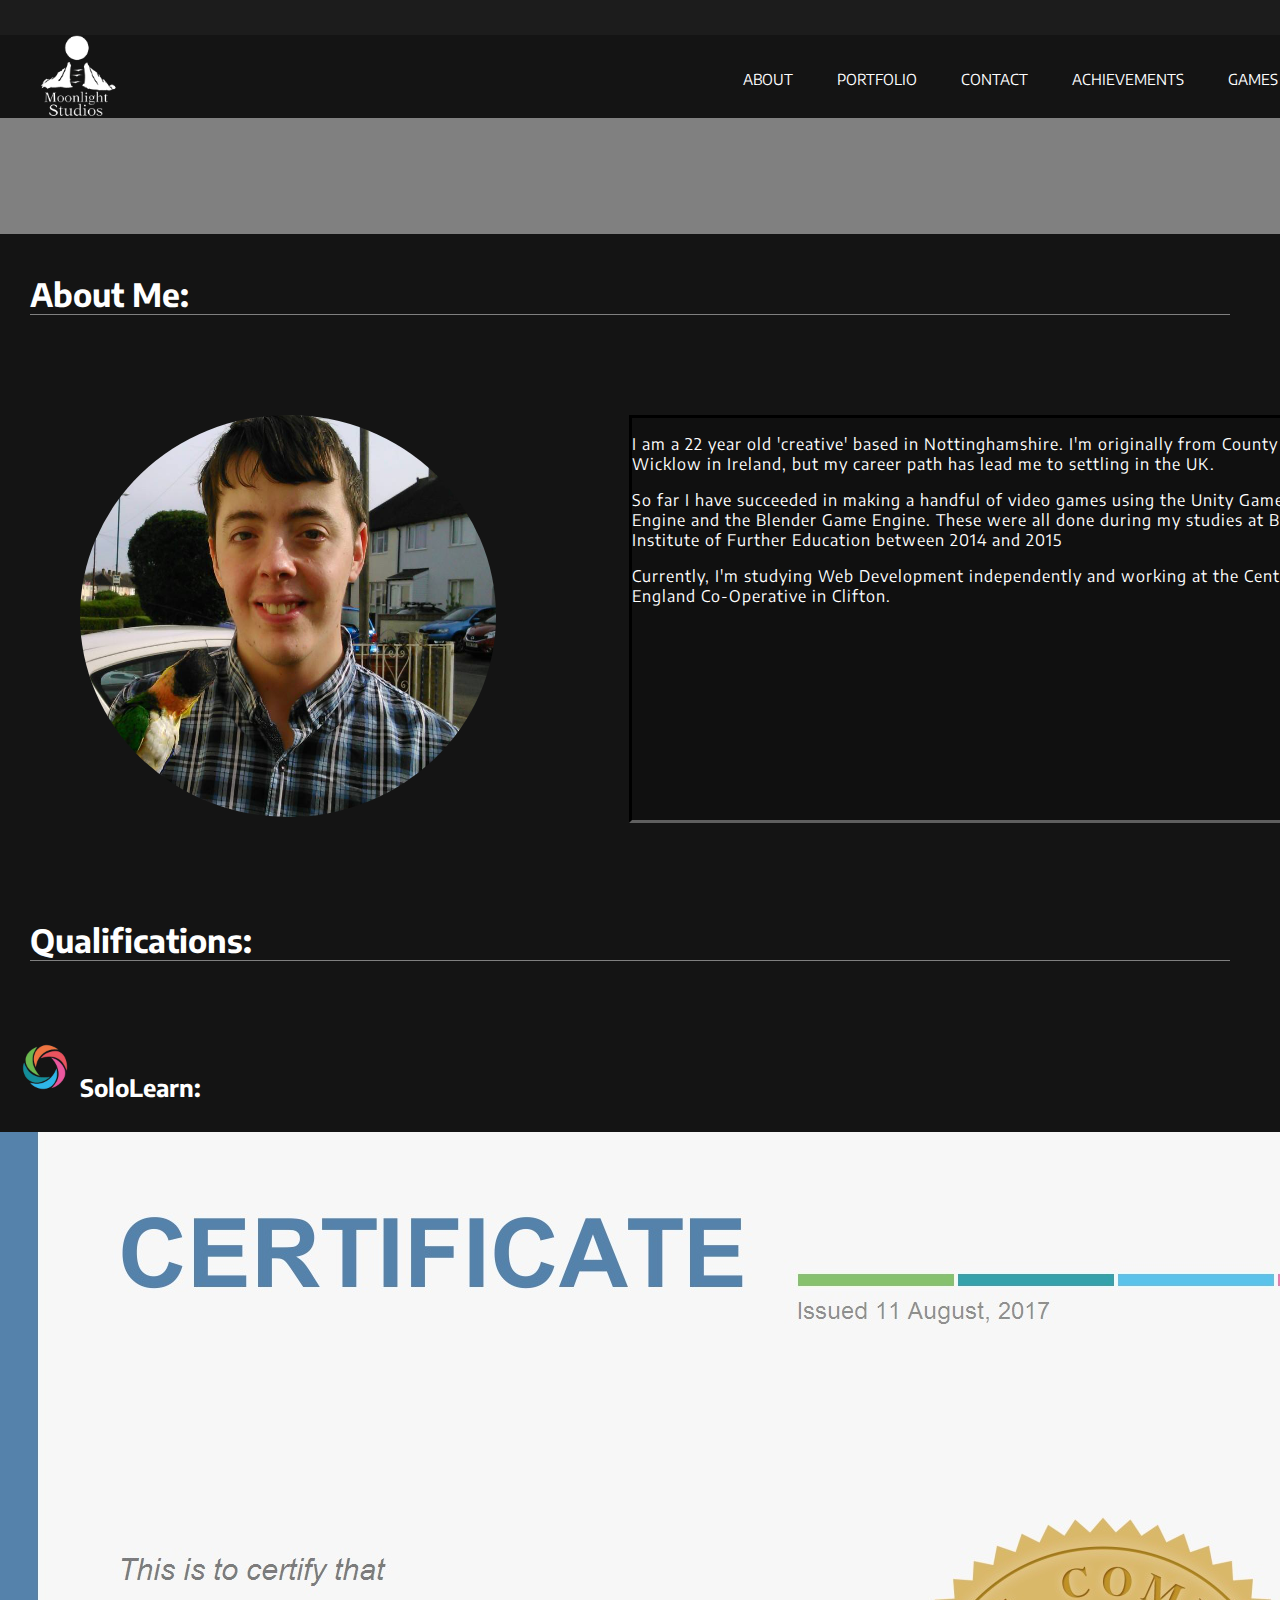
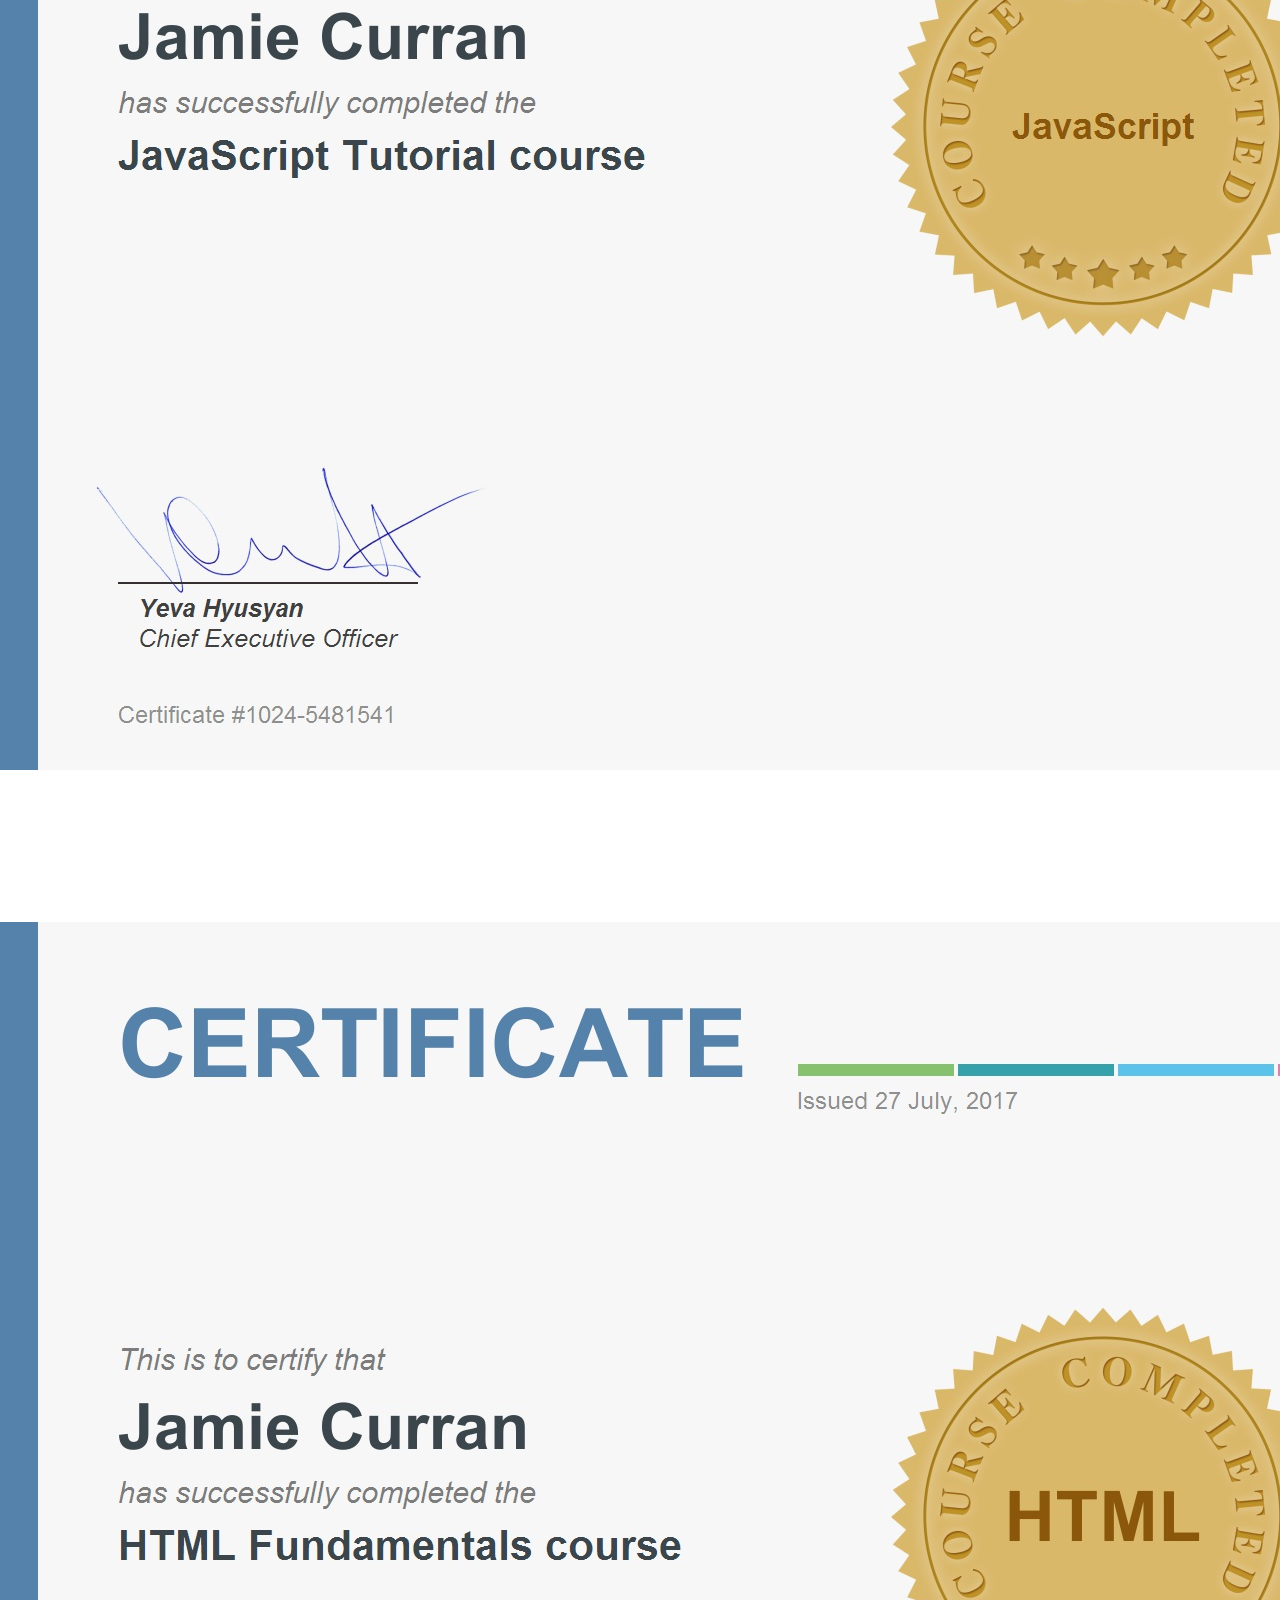
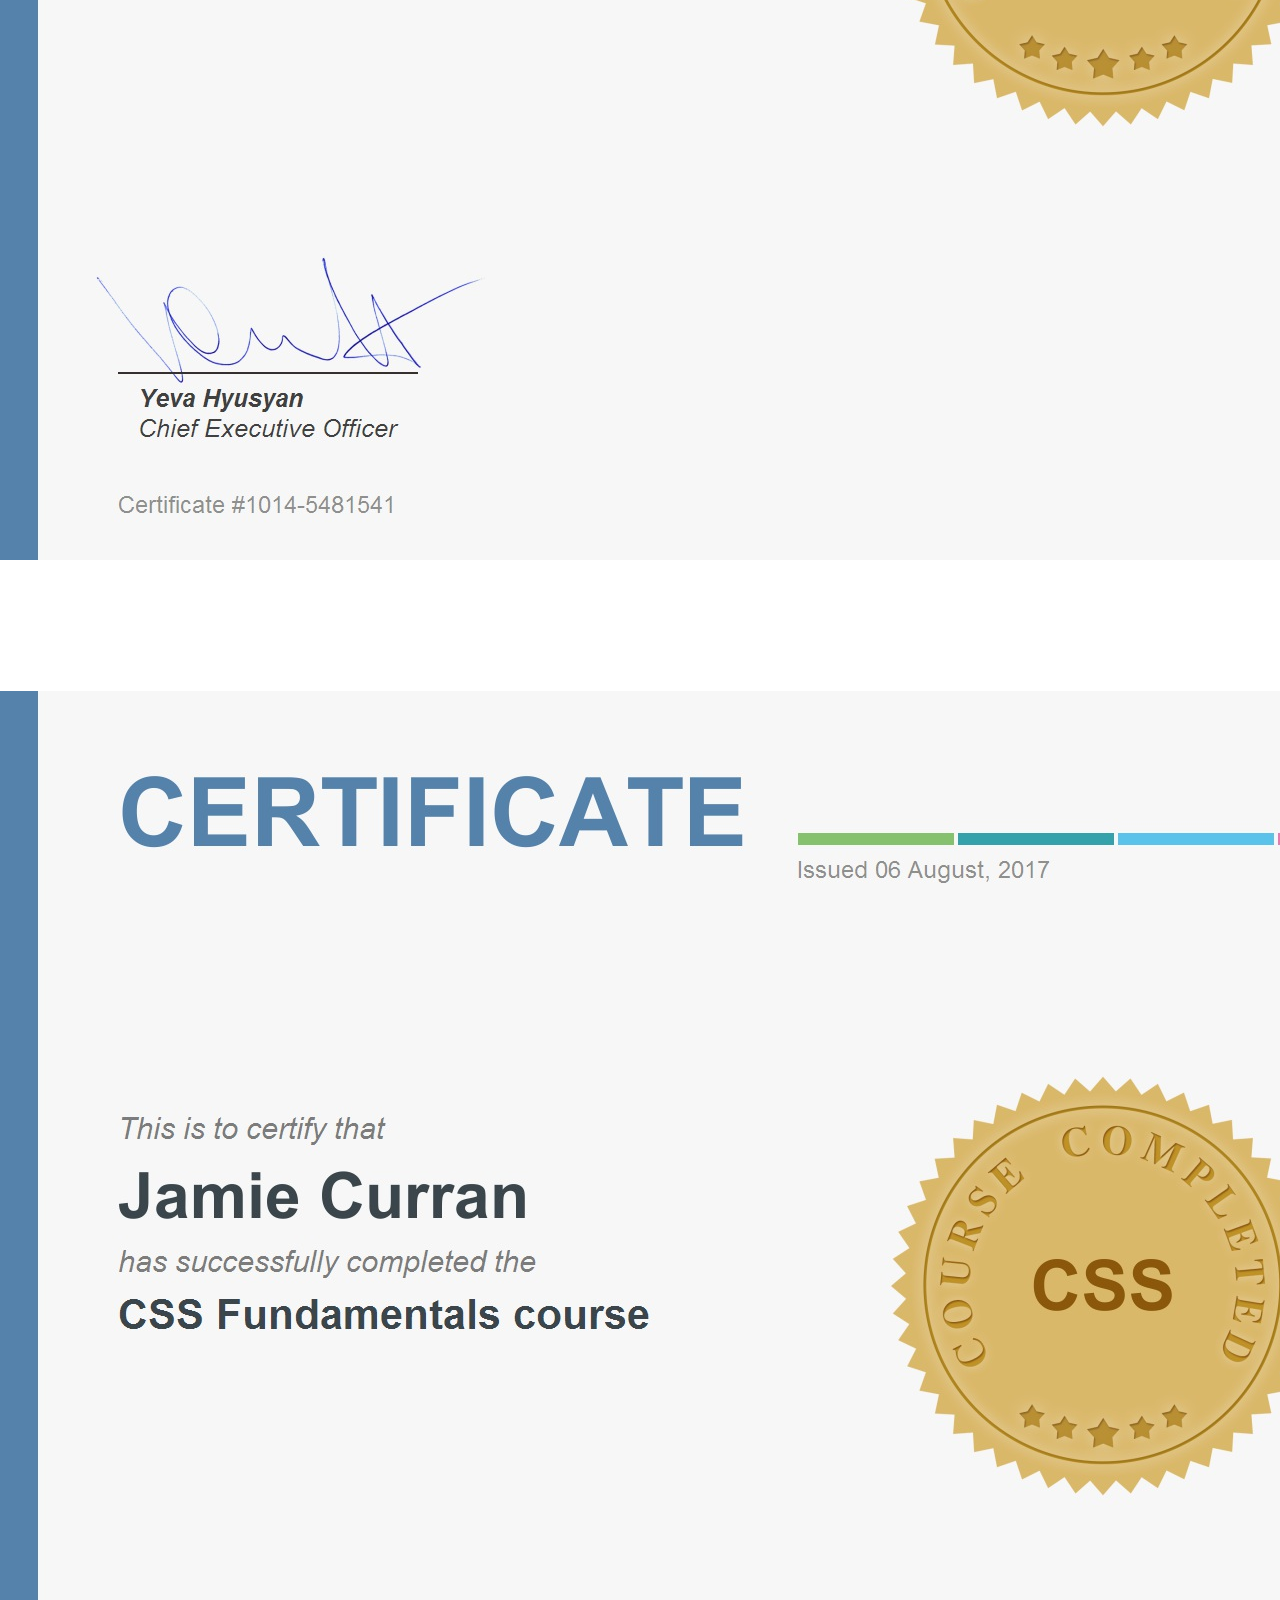
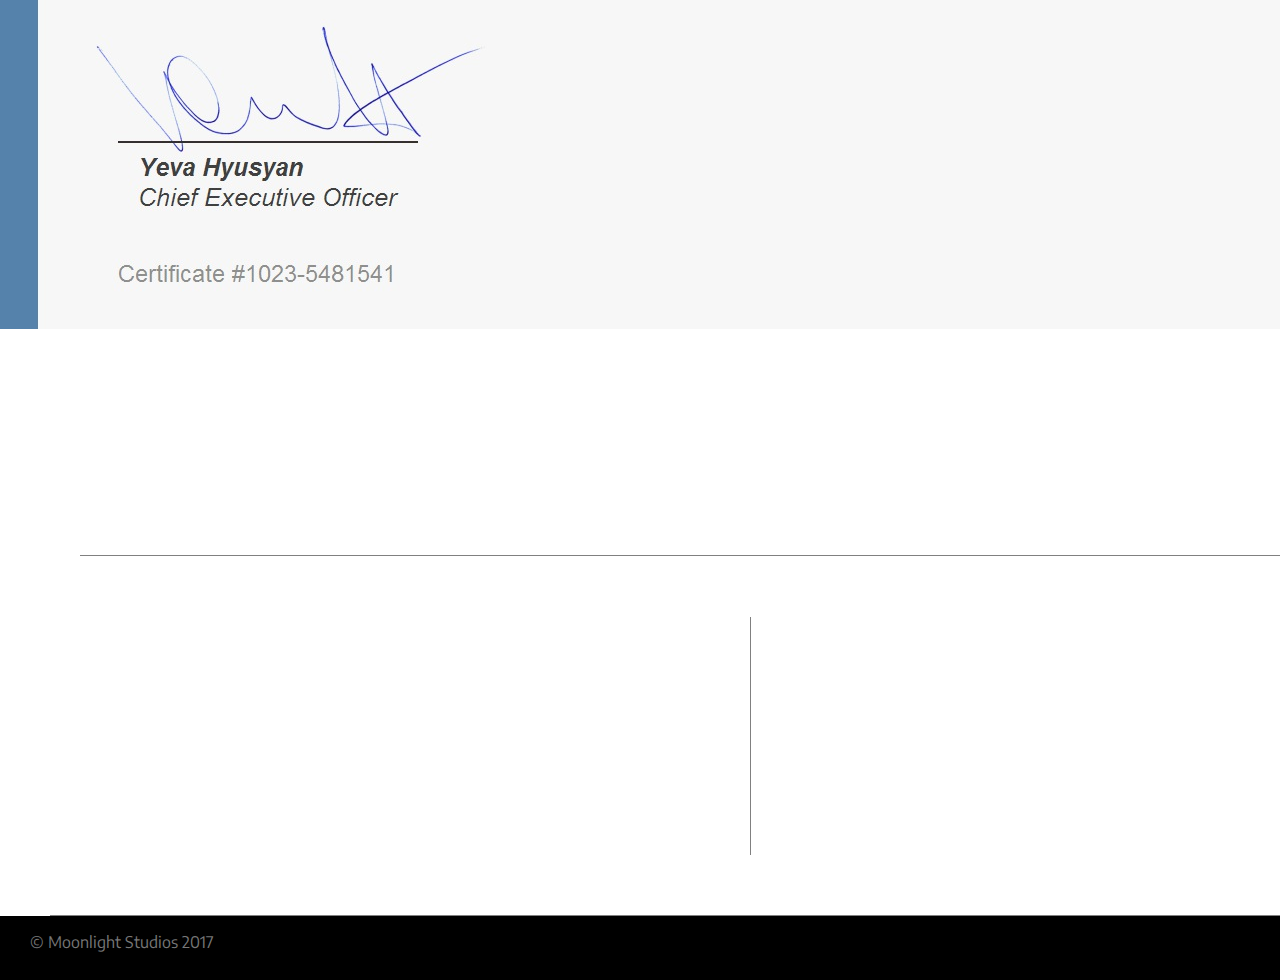
<file: Moonlight Studios Revamp/About.html>
﻿<html>


<head>
    <title>Moonlight Studios - Home</title>

    <link rel="shortcut icon" href="images/small_logo" />
    <link rel="stylesheet" type="text/css" href="about-styles.css">
    <link href="https://fonts.googleapis.com/css?family=Encode+Sans" rel="stylesheet">

    <!-- Bootstrap CSS -->
    <link rel="stylesheet" href="https://maxcdn.bootstrapcdn.com/bootstrap/4.0.0-beta/css/bootstrap.min.css" integrity="sha384-/Y6pD6FV/Vv2HJnA6t+vslU6fwYXjCFtcEpHbNJ0lyAFsXTsjBbfaDjzALeQsN6M" crossorigin="anonymous">

</head>


<body>

    <div id="wrapper">

        <div id="topcontentcontainer">
            <div id="socialmedia">


            </div>

            <div id="main-nav">

                <div id="logo">

                    <a href="index.html"><img src="images/mslogo.png"></a>

                </div>

                <div id="navbuttons">

                    <ul>

                        <a href="about.html"><li>ABOUT</li></a>
                        <a href="#"><li>PORTFOLIO</li></a>
                        <a href="#"><li>CONTACT</li></a>
                        <a href="#"><li>ACHIEVEMENTS</li></a>
                        <a href="#"><li>GAMES</li></a>
                        <a href="#"><li>BLOG</li></a>

                    </ul>

                </div>

            </div>

        </div> <!--End of topcontentcontainer div-->

        <div id="middlecontentcontainer">

            <span id="title-header"><h1>About Me:</h1></span>


            <div id="aboutmecontainer">
                <div id="creatorpicture">


                    <img src="images/mainpicture.png" />


                </div><!--End of creatorInfo div-->

                <div id="info">

                    <p>I am a 22 year old 'creative' based in Nottinghamshire. I'm originally from County Wicklow in Ireland, but my career path has lead me to settling in the UK.</p>

                    <p>So far I have succeeded in making a handful of video games using the Unity Game Engine and the Blender Game Engine. These were all done during my studies at Bray Institute of Further Education between 2014 and 2015</p>

                    <p>Currently, I'm studying Web Development independently and working at the Central England Co-Operative in Clifton.</p>

                </div>

            </div>

            <div id="qualificationcontainer">

                <span id="title-header"><h1>Qualifications:</h1></span>

                <br />

                <img id="sololearnlogo" src="images/sololearn.png" /><span id="sololearn-title"><h2>SoloLearn:</h2></span>
                <div id="cardcontainer">
                    <div class="card-deck">
                        <div class="card">
                            <img class="card-img-top" src="images/JavaScript_certificate.jpg" alt="Card image cap">
                            <div class="card-block">
                                <h4 class="card-title">SoloLearn JavaScript Cert</h4>
                                <p class="card-text">This is the result of a series of challenges and lessons completed via the SoloLearn app focusing on JavaScript development in terms of Web Development as well as the most recent functions of JavaScript.</p>
                                <p class="card-text"><small class="text-muted">Last updated 3 mins ago</small></p>
                            </div>
                        </div>
                        <div class="card">
                            <img class="card-img-top" src="images/HTML_certificate.jpg" alt="Card image cap">
                            <div class="card-block">
                                <h4 class="card-title">SoloLearn HTML Cert</h4>
                                <p class="card-text">This SoloLearn course focused on HTML5 and the things new and exclusive to HTML5 as well as the basics of vanilla HTML.</p>
                                <p class="card-text"><small class="text-muted">Last updated 3 mins ago</small></p>
                            </div>
                        </div>
                        <div class="card">
                            <img class="card-img-top" src="images/CSS_certificate.jpg" alt="Card image cap">
                            <div class="card-block">
                                <h4 class="card-title">SoloLearn CSS Cert</h4>
                                <p class="card-text">This SoloLearn course focused mostly on CSS3 and the new features exclusive to it as well as basic vanilla CSS. Some of the most notable lessons in this certificate included learning how to animate in CSS.</p>
                                <p class="card-text"><small class="text-muted">Last updated 3 mins ago</small></p>
                            </div>
                        </div>
                    </div>

                </div> <!--End of cardcontainer div-->

            <div id="bife-container">

                <h1 id="title-header">Bray Institute of Further Education</h1>

                <br />
                <br />

                <div id="year1">

                  <h3>3D Games Design:</h3>
                  <br />
                  <ul>
                  <li>Multimedia Authoring: Distinction</li>
                  <li>Desktop Multimedia Audio Production: Distinction</li>
                  <li>3 Dimensional Computer Graphics: Distinction</li>
                  <li>Work Experience: Merit</li>
                  <li>Computer 3D Modelling and Animation: Merit</li>
                  </ul>

                </div>

                <div id="year2">

                  <h3>Games Development:</h3>
                  <br />
                  <ul>
                  <li>Multimedia Technology: Distinction</li>
                  <li>Multimedia Project Development: Distinction</li>
                  <li>Programming Language for Multimedia: Merit</li>
                  <li>Multimedia Sound: Merit</li>
                  <li>Web Authoring: Merit</li>
                  <li>Digital Imaging: Merit</li>
                  </ul>


                </div>


            </div> <!--End of bifecontainer div-->

            </div> <!--End of qualificationcontainer div-->

        </div> <!--End of middlecontentcontainer div-->

        <div id="footer">

            <p id="footertext">&copy; Moonlight Studios 2017</p>

        </div>
    </div><!--End of Wrapper Div-->

</body>

</html>
</file>
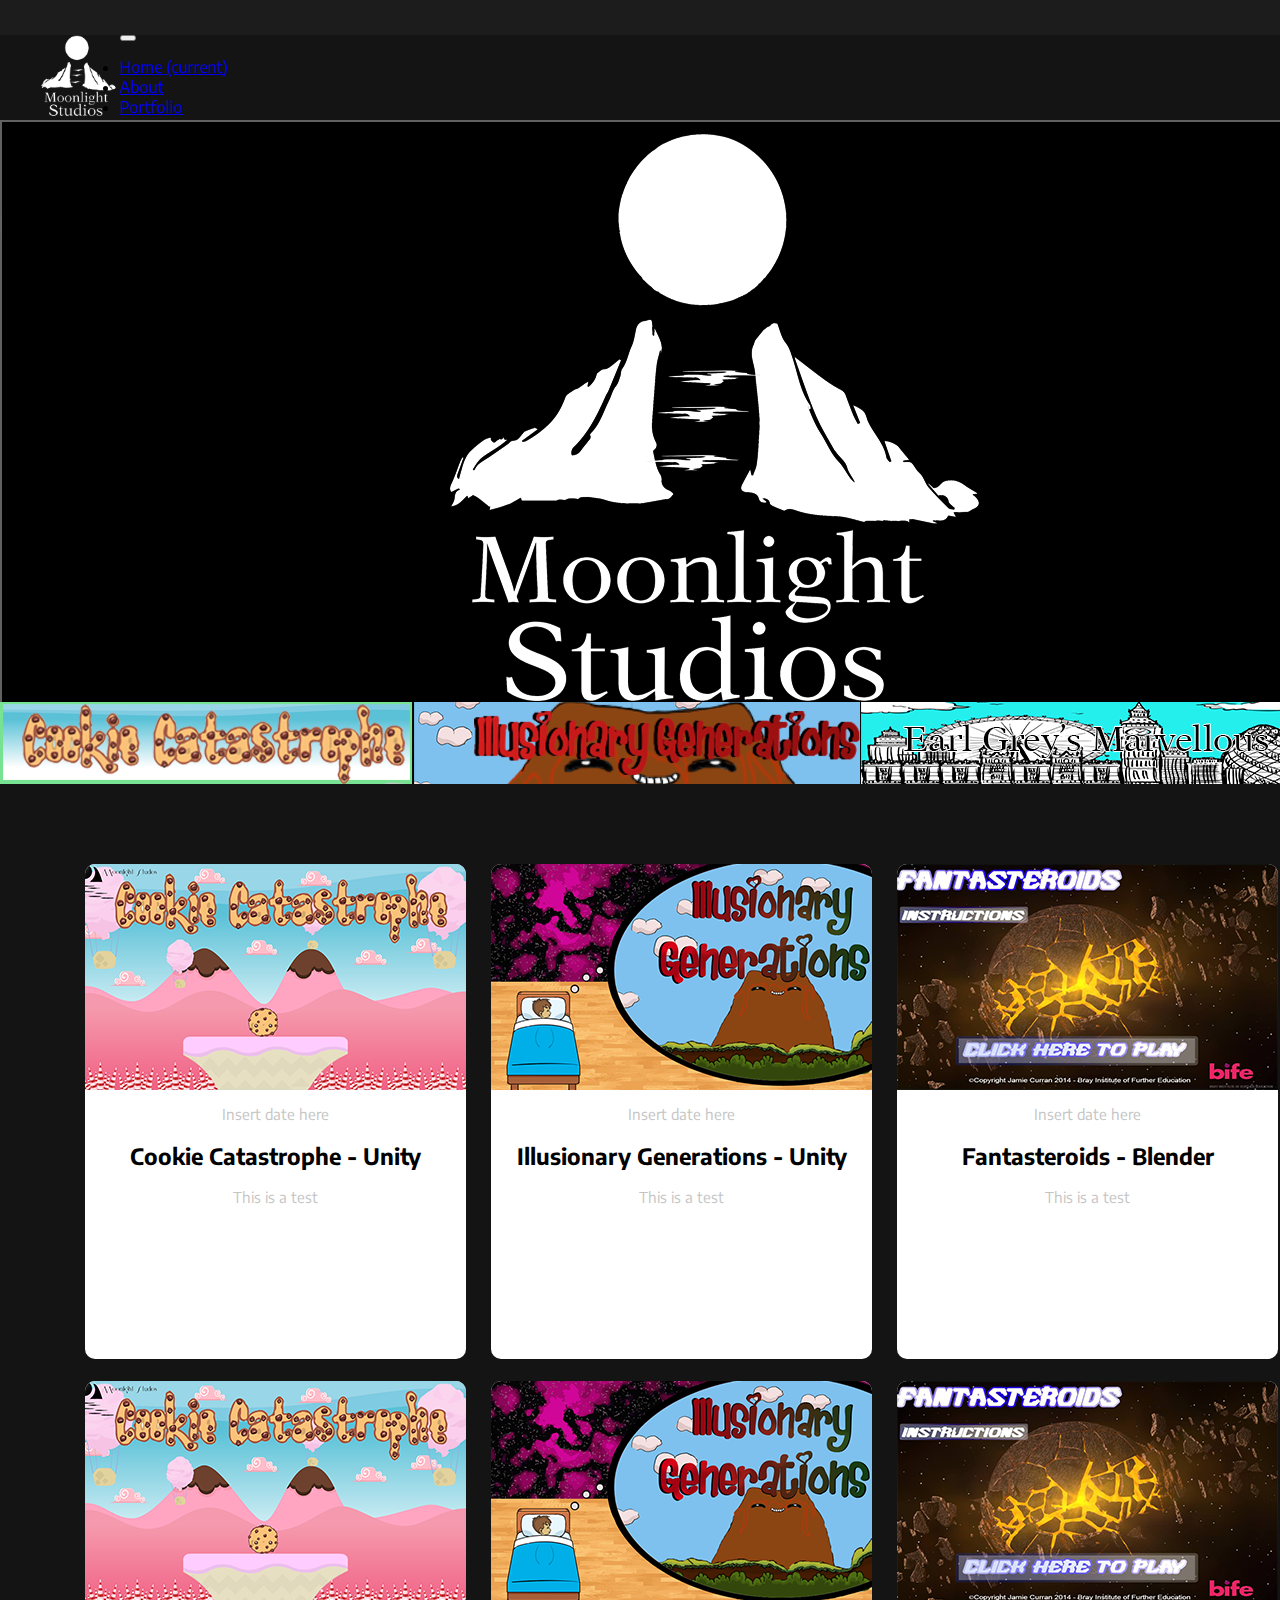
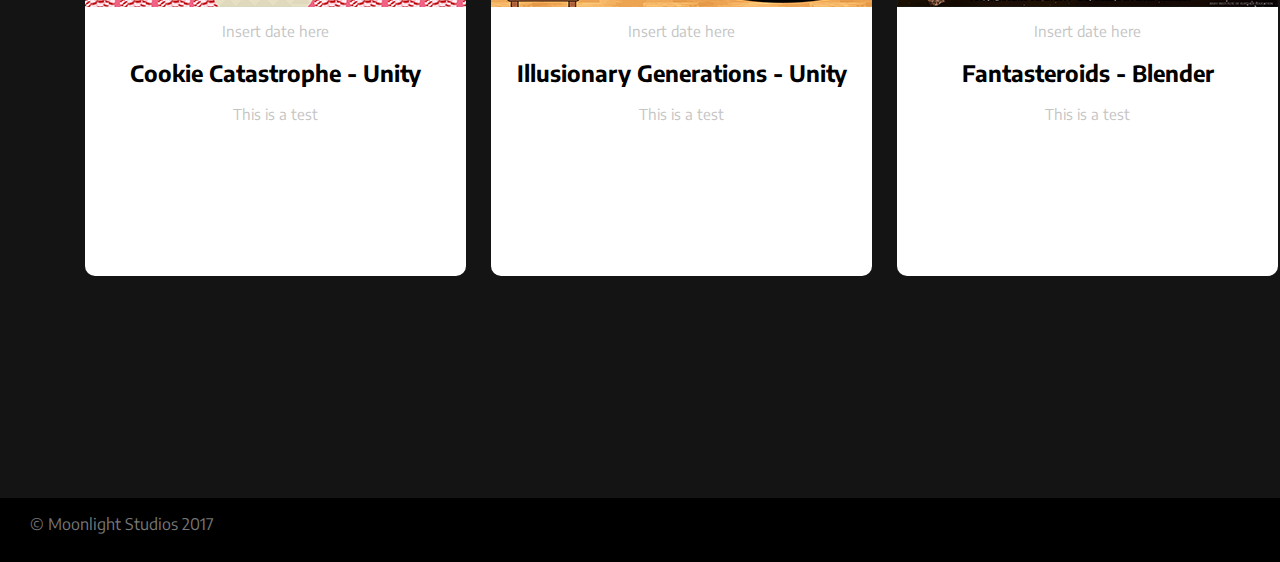
<file: Moonlight Studios Revamp/index-bs.html>
<html>


<head>


  <!-- Required meta tags -->
  <meta charset="utf-8">
  <meta name="viewport" content="width=device-width, initial-scale=1, shrink-to-fit=no">

  <!-- Bootstrap CSS -->
  <link rel="stylesheet" href="https://maxcdn.bootstrapcdn.com/bootstrap/4.0.0-beta/css/bootstrap.min.css" integrity="sha384-/Y6pD6FV/Vv2HJnA6t+vslU6fwYXjCFtcEpHbNJ0lyAFsXTsjBbfaDjzALeQsN6M" crossorigin="anonymous">

  <title>Moonlight Studios - Home</title>


  <link rel="stylesheet" type="text/css" href="styles.css">
  <link href="https://fonts.googleapis.com/css?family=Encode+Sans" rel="stylesheet">
</head>


<body>

<div id="wrapper">

  <div id="topcontentcontainer">
  <div id="socialmedia">


  </div>

  <nav class="navbar navbar-expand-lg navbar-light bg-inverse text-white">
  <div id="logo"><a class="navbar-brand" href="#"><img src="images/mslogo.png"></a></div>
  <button class="navbar-toggler" type="button" data-toggle="collapse" data-target="#navbarSupportedContent" aria-controls="navbarSupportedContent" aria-expanded="false" aria-label="Toggle navigation">
    <span class="navbar-toggler-icon"></span>
  </button>

  <div class="collapse navbar-collapse" id="navbarSupportedContent">
    <ul class="navbar-nav mr-auto">
      <li class="nav-item active">
        <a class="nav-link" href="#">Home <span class="sr-only">(current)</span></a>
      </li>
      <li class="nav-item">
        <a class="nav-link" href="#">About</a>
      </li>
      <li class="nav-item">
        <a class="nav-link" href="#">Portfolio</a>
      </li>
      <li class="nav-item">
        <a class="nav-link" href="#">Contact</a>
      </li>
      <li class="nav-item">
        <a class="nav-link" href="#">Game Hub</a>
      </li>
      <li class="nav-item">
        <a class="nav-link" href="#">Games</a>
      </li>
      <li class="nav-item">
        <a class="nav-link" href="#">Blog</a>
      </li>
    </ul>
    <form class="form-inline my-2 my-lg-0">
      <input class="form-control mr-sm-2" type="text" placeholder="Search" aria-label="Search">
      <button class="btn btn-outline-success my-2 my-sm-0" type="submit">Search</button>
    </form>
  </div>
  </nav>

</div> <!--End of topcontentcontainer div-->

  <div id="pictureslides"><img src="images/testpicture.png"></div>

  <div id="currentgames"><img src="images/currentgames.png"></div>

  <div id="top-article-container">

    <div class="articles">

      <a href="#"><img src="images/cc_article_pic.png"></a>

      <p>Insert date here</p>

      <h2>Cookie Catastrophe - Unity</h2>

      <p>This is a test</p>

    </div>
    <div class="articles">

      <a href="#"><img src="images/ig_article_pic.png"></a>

      <p>Insert date here</p>

      <h2>Illusionary Generations - Unity</h2>

      <p>This is a test</p>

    </div>

    <div class="articles">

      <a href-"#"><img src="images/fs_article_pic.png"></a>

      <p>Insert date here</p>

      <h2>Fantasteroids - Blender</h2>

      <p>This is a test</p>

    </div>
  </div> <!--End of top-article-container div-->
  <div id="bottom-article-container">


    <div class="articles">

      <img src="images/cc_article_pic.png">

      <p>Insert date here</p>

      <h2>Cookie Catastrophe - Unity</h2>

      <p>This is a test</p>

    </div>
    <div class="articles">

      <img src="images/ig_article_pic.png">

      <p>Insert date here</p>

      <h2>Illusionary Generations - Unity</h2>

      <p>This is a test</p>

    </div>

    <div class="articles">

      <img src="images/fs_article_pic.png">

      <p>Insert date here</p>

      <h2>Fantasteroids - Blender</h2>

      <p>This is a test</p>

    </div>

  </div><!--End of bottom-article-container div-->

  <div id="footer">

    <p id="footertext">&copy; Moonlight Studios 2017</p>

  </div>
</div><!--End of Wrapper Div-->

</body>

</html>
</file>
<file: Moonlight Studios Revamp/about-styles.css>
﻿body
{

  margin: 0 auto;
  padding: 0 auto;
  height: 100vh;
  font-family: 'Encode Sans', sans-serif;
  color: white;

}

h1
{

    border-bottom: 1px grey solid;
    width: 1200px;

}

#wrapper
{

  width: 1400px;
  height: 2000px;
  margin: 0 auto;
  background-color: #141414;

}

#topcontentcontainer
{

  width: 100%;
  height: 115px;
  border-bottom: 119px grey solid;

}

#socialmedia
{
  height: 35px;
  margin:0 auto;
  background-color: #1C1C1C;
}

#main-nav
{

  height: 83px;
  margin: 0 auto;
  background-color: #141414;

}

#logo
{

  float:left;

}

#logo img
{

  width: 85px;
  height: 85px;
  margin-left: 35px;

}

#navbuttons
{

  color: white;
  font-size: 15px;
  display: inline-block;
  float: right;
  margin-top: 20px;

}

#navbuttons li
{

  display: inline-block;
  margin-right: 40px;

}

#navbuttons a
{

  text-decoration: none;
  color: inherit;

}

#navbuttons a:hover
{

    color: gainsboro;

}

#navbuttons a:active
{

    color:deepskyblue;

}

#middlecontentcontainer
{

    margin-top: 40px;

}

#aboutmecontainer
{

    width: 1395px;
    height: 405px;
    /*border: 3px grey solid;*/
    margin-top: 100px;


}

#title-header
{

    position: relative;
    left: 30px;
    color: white;

}

#sololearn-title
{
    position:relative;
    left: 80px;
    color:white;

}

#creatorpicture img
{
    float: left;
    position: relative;
    left: 80px;
    /*border: 2px grey solid;*/
    border-radius: 50%;
    height: 402px;
    width: 416px;

}

#sololearnlogo
{

    width: 50px;
    height: 50px;
    position: relative;
    left: 20px;
    top: 40px;

}

#info
{

    float: right;
    margin-right: 60px;
    height: 402px;
    width: 700px;
    /*border: 1px grey solid;*/
    color: white;
    letter-spacing: 1px;
    background-color: #101010;
    border: 3px #0b0b0b inset;
}

#qualificationcontainer
{

    margin-top: 100px;

}

#cardcontainer
{

    margin-top: 30px;

}

#bife-container
{

    margin-top: 50px;
    margin-left: 50px;
    color: white;
    border-bottom: 1px grey solid;
    height: 400px;

}

#bife-container h1
{

    text-align: center;

}

#bife-container li
{

  font-size: 20px;
  text-decoration: none;

}

#year1
{

    color:white;
    float:left;
    position: relative;
    left: 100px;
    border-right: 1px grey solid;
    width: 600px;

}

#year2
{

    color:white;
    float: right;
    position: relative;
    right: 100px;

}

#footer
{
  /*margin-top: 100px;*/
  width: 1400px;
  height: 64px;
  color: #777777;
  background-color: black;

}

#footertext
{
  margin-left: 30px;
  float: left;

}
</file>
<file: Moonlight Studios Revamp/styles.css>
body
{

  margin: 0 auto;
  padding: 0 auto;
  height: 100vh;
  font-family: 'Encode Sans', sans-serif;

}

#wrapper
{

  width: 1400px;
  margin: 0 auto;
  background-color: #141414;

}

#topcontentcontainer
{

  width: 100%;
  height: 115px;

}

#socialmedia
{
  height: 35px;
  margin:0 auto;
  background-color: #1C1C1C;
}

#main-nav
{

  height: 83px;
  margin: 0 auto;
  background-color: #141414;

}

#logo
{

  float:left;

}

#logo img
{

  width: 85px;
  height: 85px;
  margin-left: 35px;

}

#navbuttons
{

  color: white;
  font-size: 15px;
  display: inline-block;
  float: right;
  margin-top: 20px;

}

#navbuttons li
{

  display: inline-block;
  margin-right: 40px;

}

#navbuttons a
{

  text-decoration: none;
  color: inherit;

}

#pictureslides
{
  margin: 0 auto;
  width: 100%;
  height: 587px;
}

#currentgames
{

  width: 100%;
  height: 82px;

}

#top-article-container
{

  width: 100%;
  height: 497px;
  margin-top: 80px;
  margin-left: 60px;

}

#bottom-article-container
{

  width: 100%;
  height: 497px;
  margin-top: 20px;
  margin-left: 60px;

}

.articles
{

  float: left;
  color: #C4C4C4;
  font-size: 15px;
  text-align: center;
  background-color: white;
  width: 381px;
  height: 495px;
  margin-left: 25px;
  border-radius: 10px;

}

.articles img
{

  border-radius: 10px 10px 0px 0px;

}

.articles h2
{

  color: black;

}

#footer
{
  margin-top: 220px;
  width: 100%;
  height: 64px;
  color: #777777;
  background-color: black;

}

#footertext
{
  margin-left: 30px;
  float: left;

}
</file>
